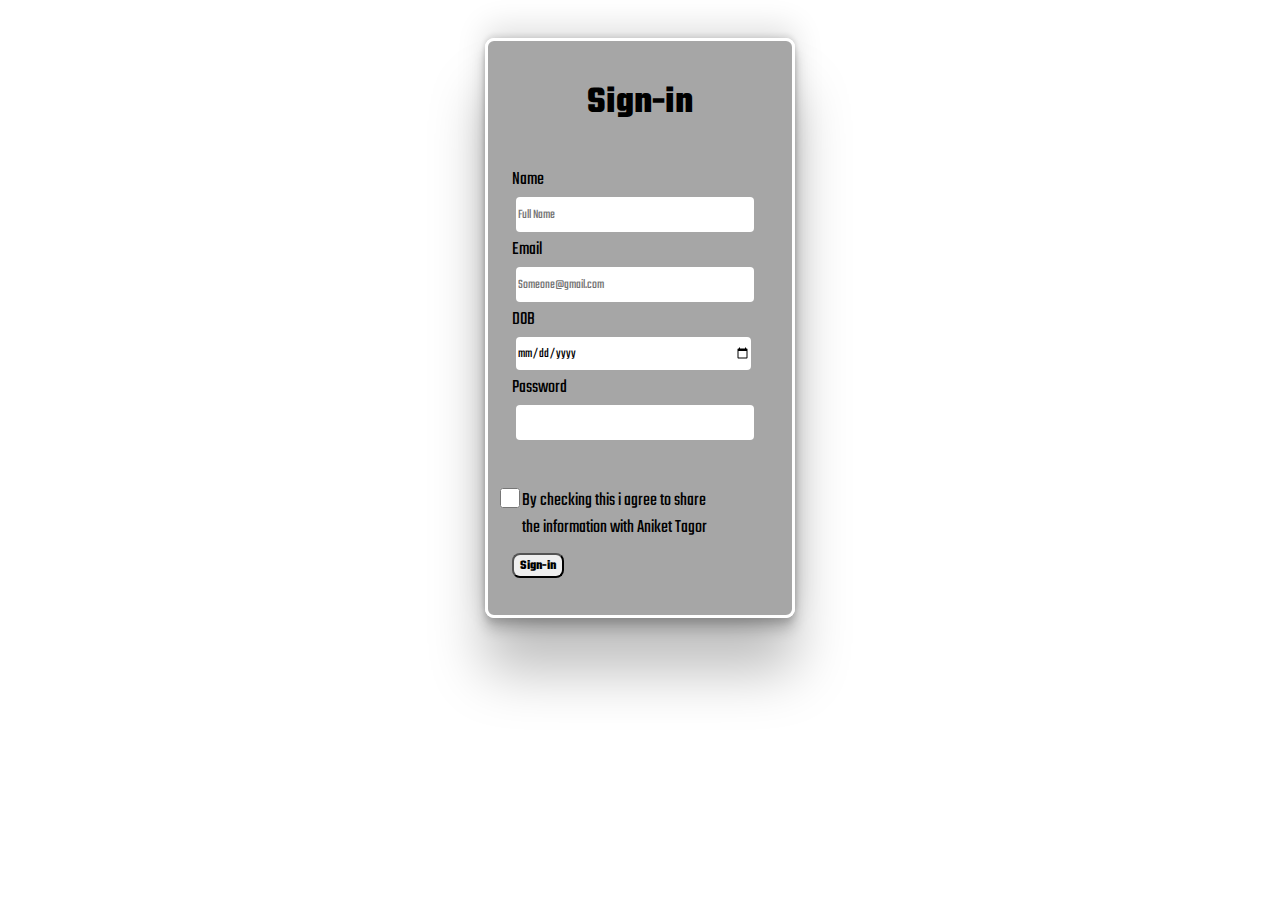
<file: index.htm>
<!DOCTYPE html>
<html lang="en">

<head>
    <meta charset="UTF-8">
    <meta name="viewport" content="width=device-width, initial-scale=1.0">
    <title>Sign-in</title>
    <link rel="stylesheet" href="style.css">
    <link rel="preconnect" href="https://fonts.googleapis.com">
    <link rel="preconnect" href="https://fonts.gstatic.com" crossorigin>
    <link
        href="https://fonts.googleapis.com/css2?family=Belanosima:wght@700&family=Courgette&family=Lato:wght@700&family=Poppins:wght@700&family=Roboto+Mono:wght@700&family=Roboto:wght@400;500;700;900&family=Teko:wght@300;500&display=swap"
        rel="stylesheet">
</head>

<body>
    <div class="container">
        <h1>Sign-in</h1>
        <div class="data">
            <form action="#">
                <label for="name">Name</label>
                <input required type="text" name="" id="name" placeholder="Full Name" >
                <label for="emial">Email</label>
                <input type="email" name="" id="name" placeholder="Someone@gmail.com" >
                <label for="name">DOB</label>
                <input type="date" name="" id="name" placeholder="DD/MM/YYYY" >
                <label for="Password">Password</label>
                <input type="password" name="" id="name" placeholder="" >

                <p>
                    <input type="checkbox" id="radio" ><label>By checking this i agree to share the information with <a href="https://www.linkedin.com/in/aniket-tagor-25932b246/">Aniket Tagor</a></label>
                    
                </p>
                <button type="submit" id="bu"><a href="Amzon.html" required>Sign-in</a></button>
            </form>
        </div>
    </div>
</body>

</html>
</file>
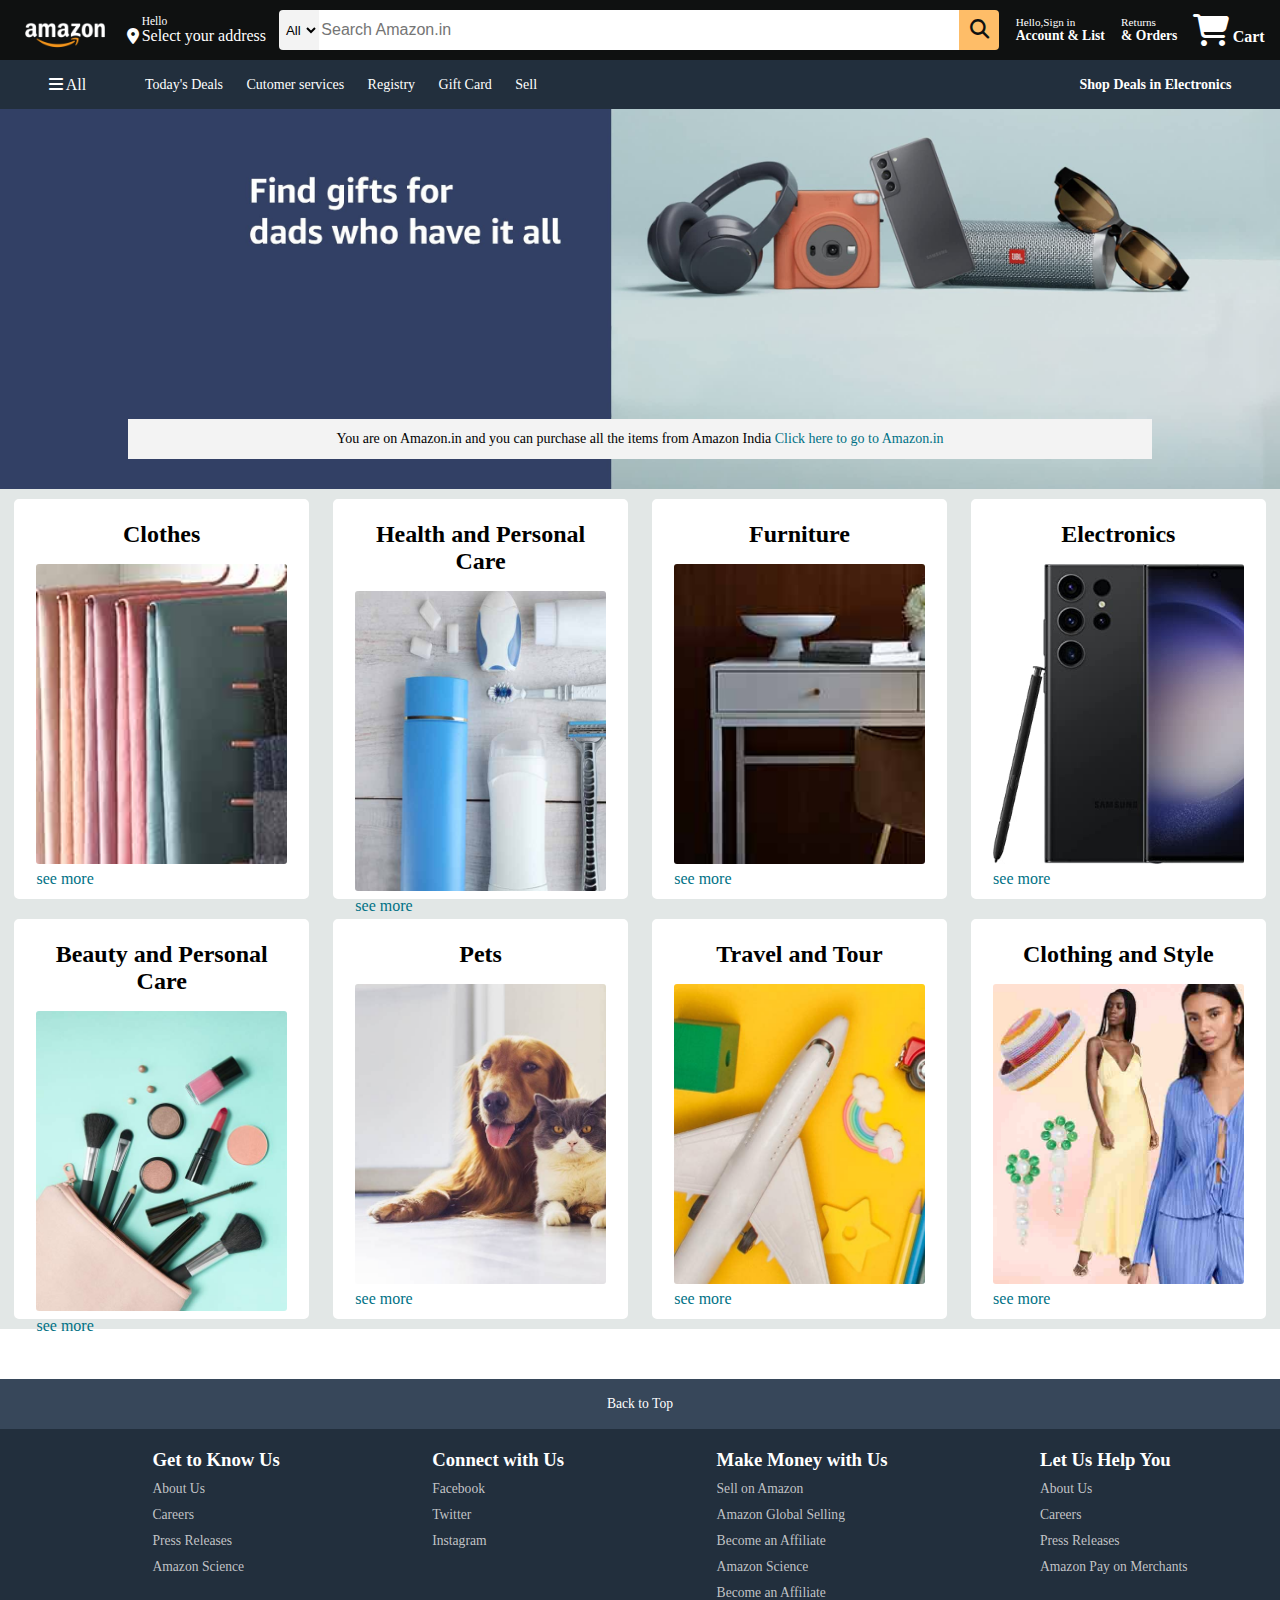
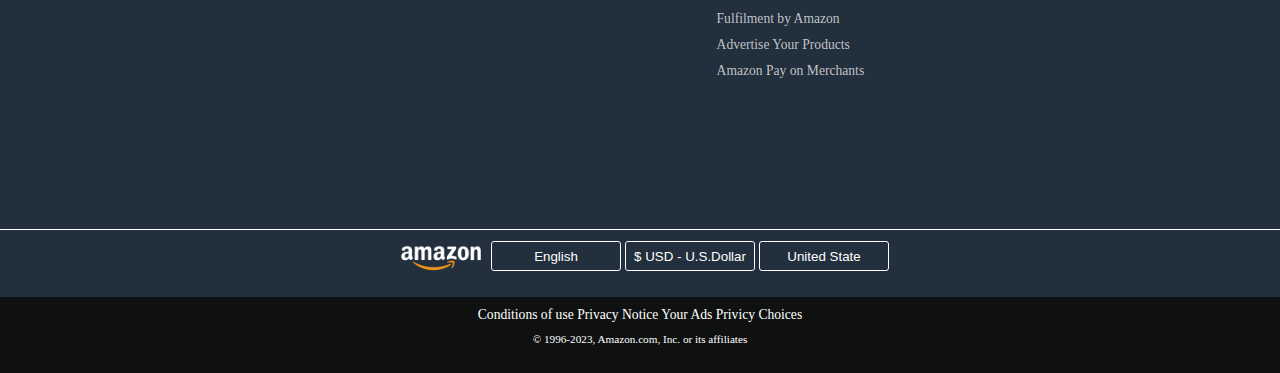
<file: Amzon.html>
<!DOCTYPE html>
<html lang="en">

<head>
    <meta charset="UTF-8">
    <meta name="viewport" content="width=device-width, initial-scale=1.0">
    <title>Amazon</title>
    <link rel="stylesheet" href="style2.css">
    <link rel="stylesheet" href="https://cdnjs.cloudflare.com/ajax/libs/font-awesome/6.4.0/css/all.min.css">
</head>

<body>
    <header>
        <div class="navbar">
            <div class="nav_logo border1">
                <div class="logo"></div>
            </div>
            <div class="nav_add">
                <p class="add_1">Hello</p>
                <div class="add_icon">
                    <i class="fa-solid fa-location-dot"></i>
                    <p class="add_2">Select your address</p>
                </div>
            </div>
            <div class="nav_search">
                <select class="search_select">
                    <option>All</option>
                </select>
                <input placeholder="Search Amazon.in" class="search_input">
                <div class="search_logo">
                    <i class="fa-solid fa-magnifying-glass"></i>
                </div>
            </div>
            <div class="nav_sign-in border">
                <p class="add_11">Hello,Sign in</p>
                <p class="add_22">Account & List </p>
            </div>
            <div class="nav_sign-in border">
                <p class="add_11">Returns</p>
                <p class="add_22">& Orders</p>
            </div>
            <div class="nav_cart border2">
                <i class="fa-sharp fa-solid fa-cart-shopping cart_logo"></i>
                <b>Cart</b>
            </div>
        </div>
        <div class="panel">
            <div class="panel_all">
                <i class="fa-solid fa-bars"></i>
                All

            </div>
            <div class="panel_ops">
                <p>Today's Deals</p>
                <p>Cutomer services</p>
                <p>Registry</p>
                <p>Gift Card</p>
                <p>Sell</p>
            </div>
            <div class="panel_deals">
                Shop Deals in Electronics
            </div>
        </div>
    </header>
    <div class="hero_section">
        <div class="hero_meaage">
            <p>You are on Amazon.in and you can purchase all the items from Amazon India <a>Click here to go to
                    Amazon.in</a></p>
        </div>

    </div>
    <div class="shop-section">
        <div class="box1 box">
            <div class="box_content">
                <h2>Clothes</h2>
                <div class="box-img" style="background-image: url('box1_image.jpg');"></div>
                <p>see more</p>
            </div>
        </div>
        <div class="box2 box">
            <div class="box_content">
                <h2>Health and Personal Care</h2>
                <div class="box-img" style="background-image: url('box2_image.jpg');"></div>
                <p>see more</p>
            </div>
        </div>
        <div class="box3 box">
            <div class="box_content">
                <h2>Furniture</h2>
                <div class="box-img" style="background-image: url('box3_image.jpg');"></div>
                <p>see more</p>
            </div>
        </div>
        <div class="box4 box">
            <div class="box_content">
                <h2>Electronics</h2>
                <div class="box-img" style="background-image: url('box4_image.jpg');"></div>
                <p>see more</p>
            </div>
        </div>
        <div class="box1 box">
            <div class="box_content">
                <h2>Beauty and Personal Care</h2>
                <div class="box-img" style="background-image: url('box5_image.jpg');"></div>
                <p>see more</p>
            </div>
        </div>
        <div class="box2 box">
            <div class="box_content">
                <h2>Pets</h2>
                <div class="box-img" style="background-image: url('box6_image.jpg');"></div>
                <p>see more</p>
            </div>
        </div>
        <div class="box3 box">
            <div class="box_content">
                <h2>Travel and Tour</h2>
                <div class="box-img" style="background-image: url('box7_image.jpg');"></div>
                <p>see more</p>
            </div>
        </div>
        <div class="box4 box">
            <div class="box_content">
                <h2>Clothing and Style</h2>
                <div class="box-img" style="background-image: url('box8_image.jpg');"></div>
                <p>see more</p>
            </div>
        </div>
    </div>
    <footer>
        <div class="foot_panel1">Back to Top</div>
        <div class="foot_panel2">
            <ul>
                <h3>Get to Know Us</h3>
                <a>About Us</a>
                <a href="#">Careers</a>
                <a href="#">Press Releases</a>
                <a href="#">Amazon Science</a>
            </ul>
            <ul>
                <h3>Connect with Us</h3>

                <a href="#">Facebook</a>
                <a href="#">Twitter
                </a>
                <a href="#">Instagram
                </a>

            </ul>
            <ul>
                <h3>Make Money with Us</h3>
                <a>Sell on Amazon</a>
                <a href="#">Amazon Global Selling</a>
                <a href="#">Become an Affiliate</a>
                <a href="#">Amazon Science</a>
                <a href="#">Become an Affiliate</a>
                <a href="#">Fulfilment by Amazon</a>
                <a href="#">Advertise Your Products</a>
                <a href="#">Amazon Pay on Merchants</a>
            </ul>
            <ul>
                <h3>Let Us Help You</h3>
                <a>About Us</a>
                <a href="#">Careers</a>
                <a href="#">Press Releases</a>
                <a href="#">Amazon Pay on Merchants</a>
            </ul>
        </div>
        <div class="foot_panel3">
            <div class="logo"></div>
            <div class="button_sec">
                <button type="submit">English</button>
                <button type="submit">$ USD - U.S.Dollar</button>
                <button type="submit">United State </button>

            </div>
        </div>
        <div class="foot_panel4">
            <div class="foot_copy">
                <a href="#">Conditions of use</a>
                <a href="#">Privacy Notice</a>
                <a href="#">Your Ads Privicy Choices</a>
            </div>
            <div class="copy">
                © 1996-2023, Amazon.com, Inc. or its affiliates
            </div>
        </div>
    </footer>
</body>

</html>
</file>
<file: style.css>
*{
    font-family: 'Belanosima', sans-serif;
    font-family: 'Courgette', cursive;
    font-family: 'Lato', sans-serif;
    font-family: 'Poppins', sans-serif;
    font-family: 'Roboto', sans-serif;
    font-family: 'Roboto Mono', monospace;
    font-family: 'Teko', sans-serif;
    text-decoration: none;
    color: black;

}
body{
    background-color: #fff;
}
.container{
    height: 580px;
    width: 310px;
    background-color: rgba(128, 128, 128, 0.697);
    margin: auto;
    position: relative;
    border: 3px solid white;
    top: 30px;
    padding: 10px;
    box-sizing: border-box;
    border-radius: 9px;
    box-shadow: rgba(0, 0, 0, 0.25) 0px 54px 55px, rgba(0, 0, 0, 0.12) 0px -12px 30px, rgba(0, 0, 0, 0.12) 0px 4px 6px, rgba(0, 0, 0, 0.17) 0px 12px 13px, rgba(0, 0, 0, 0.09) 0px -3px 5px;
}
.container:hover{
    animation: ef1 5s  1s infinite ;
}
@keyframes ef1 {
    from
    {
        box-shadow: 0;
    }
    to
    {


    }
}


h1{
    text-align: center;
}
.container,.data,label{
font-size:19px;

}
#radio{
    height: 20px;
    position: relative;
    top: 30px;
    left: -133px;
}
.data p {
    margin: 10px;
    width: 190px;
}
.data{
    width: 70px;
    margin: 10px;
    padding: 10px;
    box-sizing: border-box;
}
.data,input{
    border-radius: 4px;
    border: 0px solid white;
    width: 234px;
    height: 33px;
    margin: 4px;
}
.data button{
    border-radius: 8px;
    font-weight: 700;

}
</file>
<file: style2.css>
*{
    margin: 0;
    box-sizing: border-box;
}
.navbar{
    height: 60px;
    background-color: #0f1111;
    color: white;
    display: flex;
    justify-content: space-evenly;
    align-items: center;
}
.nav_logo{
    height: 50px;
    width: 100px;
}
.logo{
    background: url(amazon_logo.png);
    width: 100%;
    background-size: cover;
    height: 50px;
}
.border1{
    border: 2px solid transparent;

}
.border1:hover{
    border: 2px solid white;
}
.add_1{
    color: #ffff;
    font-size: 0.72rem;
    margin-left: 15px;
}
.nav_add:hover{
    border: 2px solid white;

}
.add_2{
    font-size: 1rem;
    margin-left: 3px;
}
.add_icon{
    display: flex;
    align-items: center;
}
.nav_search{
    display: flex;
    justify-content: space-evenly;
    width: 720px;
    height: 40px;
    border-radius: 4px;

}
.nav_search:hover{
    border: 3px solid #febd68;
    border-radius: 4px;

}
.search_select{
    background-color: #f3f3f3;
    width: 45px;
    border: 1px;
    text-align: center;
    border-top-left-radius: 4px;
    border-bottom-left-radius: 4px;
    border: none;
}
.search_input{
    width: 100%;
    font-size: 1rem;
    border: none;
}
.search_logo{
    width: 45px;
    display: flex;
    justify-content: center;
    align-items: center;
    border-top-right-radius: 4px;
    border-bottom-right-radius: 4px;
    font-size: 1.2rem;
    background-color: #febd68;
    color: #0f1111;
}
.add_11{
    font-size: 0.7rem;
    margin-left: 3px;
}

.add_22{
    font-size: 0.85rem;
    margin-left: 3px;
    font-weight: 700;
}
.cart_logo{
    font-size: 2rem;
}
.border2{
    border: 2px solid transparent;
}
.border2:hover{
    border: 2px solid white;

}
.panel{
    height: 49px;
    background-color: #222f3d;
    display: flex;
    align-items:center;
    color: white;
    justify-content: space-evenly;
}
.panel_ops p{
    display: inline-flex;
    color: white;
    margin: 10px;
}
.panel_ops{
    width: 70%;
    font-size: 14px;
}
.panel_deals{
    font-size: 14px;
    font-weight: 700;
    color: white;
}
.hero_section{
    background-image: url("hero_image.jpg");
    height: 380px;
    background-size: cover;
    display: flex;
    justify-content: center;
    align-items: flex-end;
}
.hero_meaage{
    margin-bottom: 30px;
    background-color: #f3f3f3;
    height: 40px;
    width: 80%;
    font-size: 14px     ;
    display: flex;
    align-items: center;
    justify-content: center;
}
.hero_meaage a{
    color: #007185;
}
.shop-section{
    display: flex;
    flex-wrap: wrap;
    justify-content: space-evenly;
    background-color: #e2e7e6;
}
.box_content p{
    float: left;
    color: #007185;
    position: relative;
    bottom: 10px;


}
.box{
    border-radius: 5px;
    margin: 10px;
    width: 23%;
    height: 400px;
    border: 2px solid white ;
    background-color: white;
    padding: 20px 0px 15px;
    text-align: center;
}
.box-img{

    height: 300px;
    margin-top: 1rem;
    margin-bottom: 1rem;
    color: #007185;
    background-size: cover;
    border-radius: 3px;
}

.box_content{
    margin-left: 20px;
    margin-right: 20px;
}
footer{
    margin-top: 50px;
}
.foot_panel1{
    background-color: #37475a;
    color: white;
    height: 50px;
    display: flex;
    justify-content: center;
    align-items: center;
    font-size: 0.85rem;
}
.foot_panel2 {
    background-color: #222f3d;
    color: white;
    height: 400px;
    display: flex;
    justify-content: space-evenly;
}
ul{
    margin-top: 20px;
    margin-left: 20px;
}
ul a{
    text-decoration: none;
    color: #dddd;
    display: block;
    font-size: 0.85rem;
    margin-top: 10px;
}
.foot_panel3
{
    
    background-color: #222f3d;
    color: white;
    border-top: 0.5px solid white;
    height: 68px;
    display: flex;
    justify-content: center;
}
.logo{
    background: url(amazon_logo.png);
    width: 100px;
    background-size: cover;
    height: 50px;
}
.foot_panel4{
    background-color:#0f1111;
    color: white;
    height: 76px;
    /*    display: flex;
    justify-content: center;
    align-items: center;*/
}
.foot_copy{
    font-size: 0.85rem;
    padding: 10px;
   
    text-align: center;
}
.foot_copy a{
    text-decoration: none;
    color: white;
}
.copy{
    text-align: center;
    font-size: 0.7rem;
}
.button_sec button{
    height: 30px;
    width: 130px;
    border-radius: 3px;
    background-color: #222f3d;
    border: 0.2px solid white;
    color: white;
}
.button_sec{
    margin-top: 11px;
}
</file>
